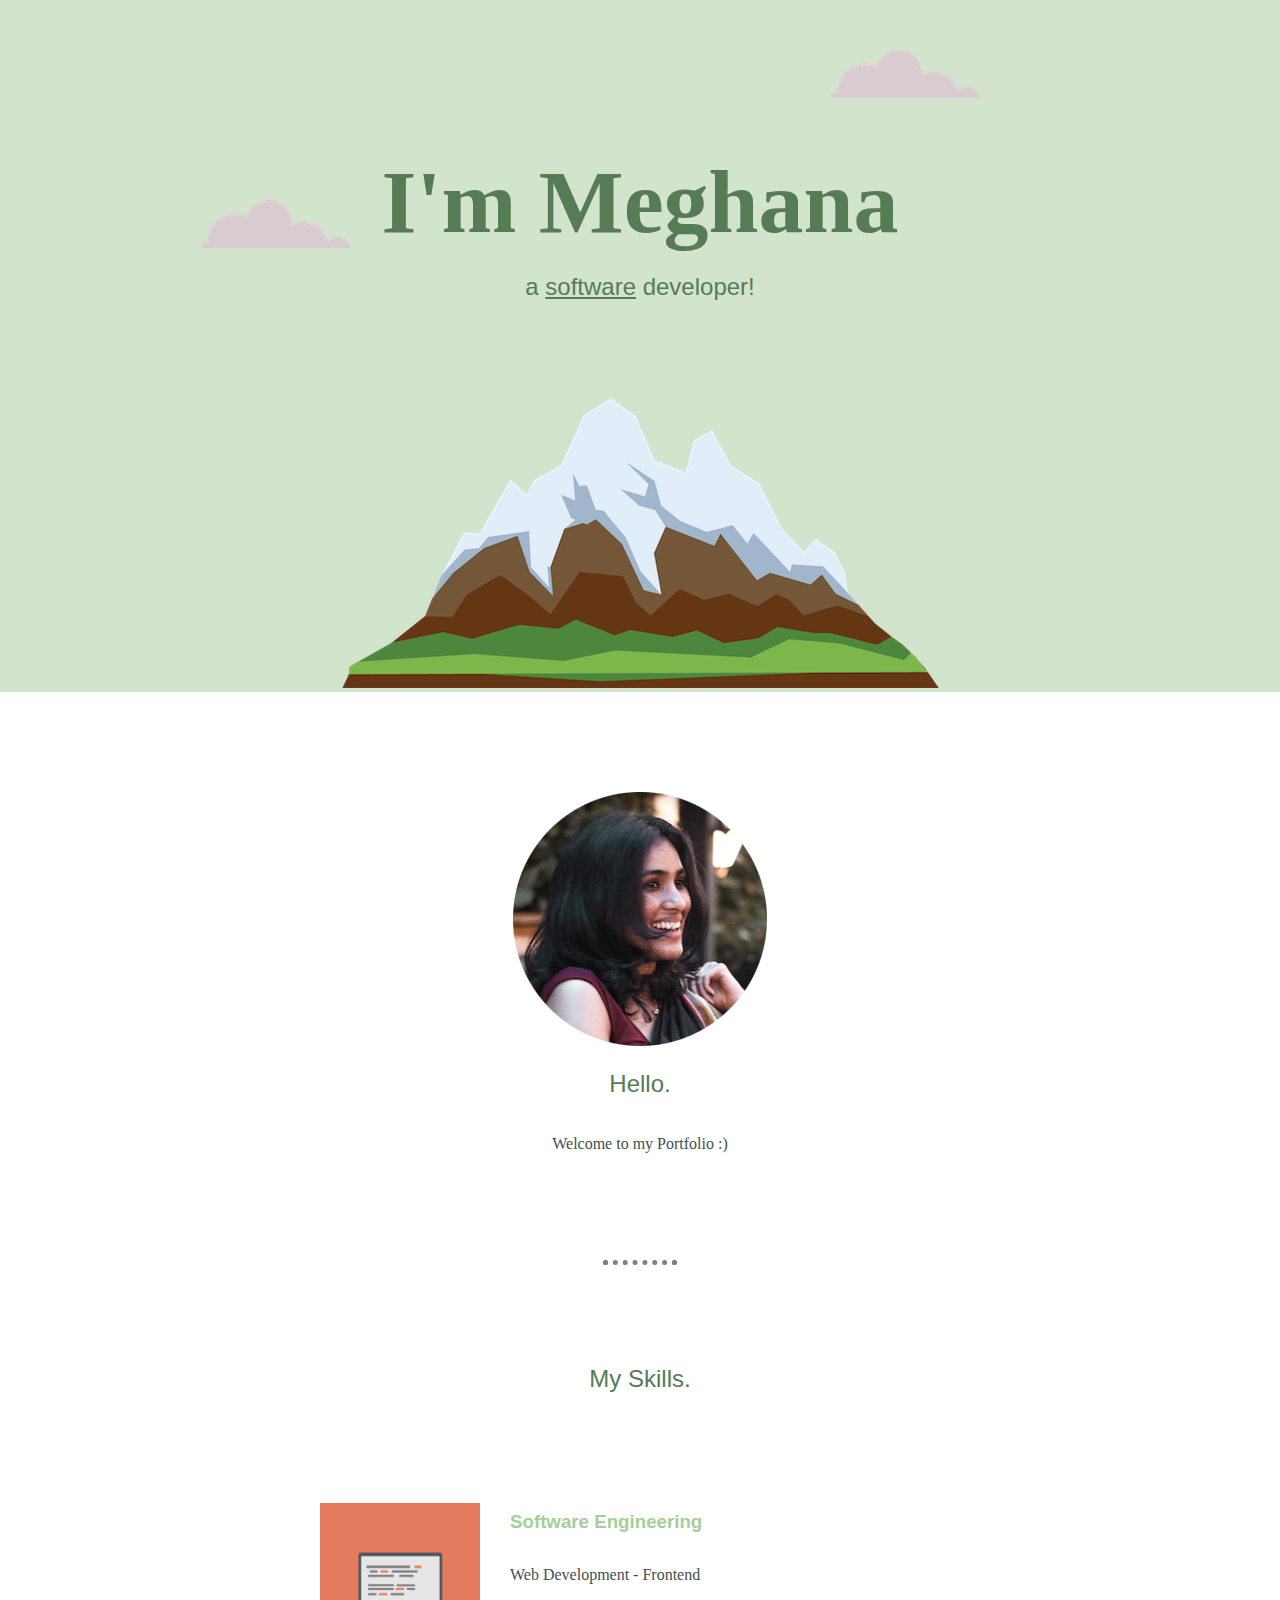
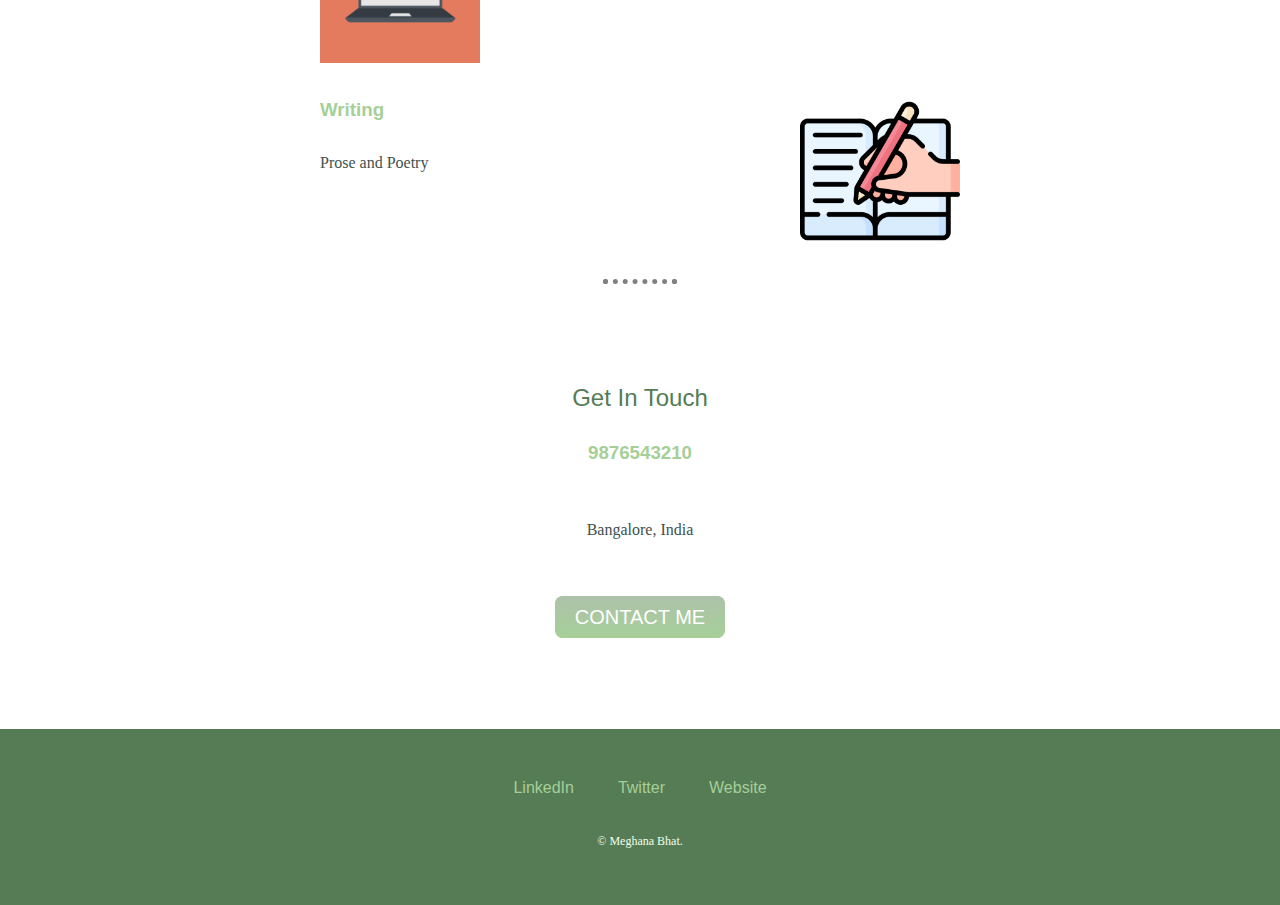
<file: CSS - My Site/index.html>
<!DOCTYPE html>
<html lang="en" dir="ltr">

<head>
  <meta charset="utf-8">
  <title>Meghana R Bhat</title>
  <link rel="stylesheet" href="css/styles.css">
  <link rel="icon" href="M-favicon.png">
  <link rel="preconnect" href="https://fonts.googleapis.com">
  <link rel="preconnect" href="https://fonts.gstatic.com" crossorigin>
  <link href="https://cdn.jsdelivr.net/npm/bootstrap@5.1.3/dist/css/bootstrap.min.css" rel="stylesheet" integrity="sha384-1BmE4kWBq78iYhFldvKuhfTAU6auU8tT94WrHftjDbrCEXSU1oBoqyl2QvZ6jIW3" crossorigin="anonymous">
</head>

<body style="background:color: blue;">
  <div class="top-container">
    <img class="top-cloud" src="images/cloud.png" alt="cloud-image">
    <h1>I'm Meghana</h1>
    <h2>a <span class="intro">software</span> developer!</h2>
    <img class="bottom-cloud" src="images/cloud.png" alt="cloud-image">
    <img src="images/mountain.png" alt="cloud-image">
  </div>
  <div class="middle-container">
    <div class="profile">
      <img src="images/meghana.png" alt="profile-img">
      <h2>Hello.</h2>
      <p class="introduction">Welcome to my Portfolio :)</p>
    </div>
    <hr>
    <div class="skills">
      <h2>My Skills.</h2>
      <div class="skill-row">
        <img class="skill-software" src="images/computer.png" alt="skill-img">
        <h3 class="skill-row-heading">Software Engineering</h3>
        <p class="skill-software-description">Web Development - Frontend</p>
      </div>
      <div class="skill-row">
        <img class="skill-writing" src="images/writing.png" alt="skill2-img">
        <h3 class="skill-row-heading">Writing</h3>
        <p class="skill-writing-description">Prose and Poetry</p>
      </div>
    </div>
    <hr>
    <div class="contact-me">
      <h2>Get In Touch</h2>
      <h3>9876543210</h3>
      <p class="contact-paragraph">Bangalore, India</p>
      <a class="btn" href="mailto:meghanasunflower@gnail.com@email.com">CONTACT ME</a>
    </div>
  </div>


  <div class="bottom-container">
    <a class="footer-link" href="https://www.linkedin.com/">LinkedIn</a>
    <a class="footer-link" href="https://twitter.com/">Twitter</a>
    <a class="footer-link" href="https://ruffleandembellish.wordpress.com/">Website</a>
    <p class="copyright">© Meghana Bhat.</p>
  </div>

</body>

</html>
</file>
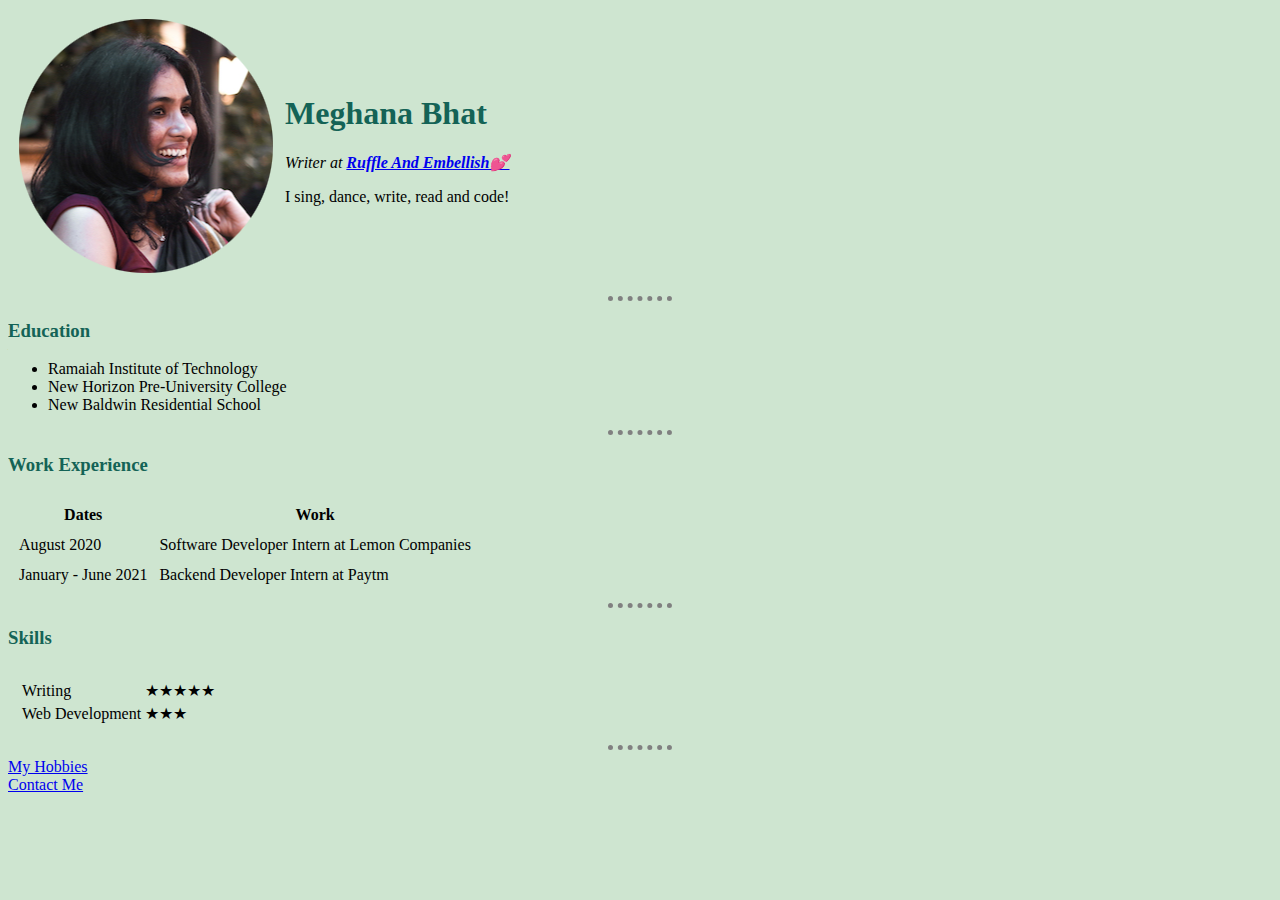
<file: HTML Personal Site/index.html>
<!DOCTYPE html>
<html lang="x`" dir="ltr">

<head>
  <meta charset="utf-8">
  <title>Meghana's Personal Site</title>
  <link rel="stylesheet" href="css/styles.css">
</head>

<body style="background-color: #CEE5D0;">
  <table cellspacing="10">
    <tr>
      <td><img src="images/meghana.png" alt="Meghana's profile picture"></td>
      <td>
        <h1>Meghana Bhat</h1>
        <p><em>Writer at <strong><a href="https://ruffleandembellish.wordpress.com">Ruffle And Embellish💕</a></strong></em></p>
        <p>I sing, dance, write, read and code!</p>
      </td>
    </tr>
  </table>
  <hr />
  <h3>Education</h3>
  <ul>
    <li>Ramaiah Institute of Technology</li>
    <li>New Horizon Pre-University College</li>
    <li>New Baldwin Residential School</li>
  </ul>
  <hr>
  <h3>Work Experience</h3>
  <table cellspacing="10">
    <thead>
      <tr>
        <th>Dates</th>
        <th>Work</th>
      </tr>
    </thead>
    <tbody>
      <tr>
        <td>August 2020</td>
        <td>Software Developer Intern at Lemon Companies</td>
      </tr>
      <tr>
        <td>January - June 2021</td>
        <td>Backend Developer Intern at Paytm</td>
      </tr>
    </tbody>
    <tfoot>

    </tfoot>
  </table>
  <hr>
  <h3>Skills</h3>

  <table cellspacing="10">
    <tr>
      <td>
        <table>
          <thead>

          </thead>
          <tbody>
            <tr>
              <td>Writing</td>
              <td>★★★★★</td>
            </tr>
            <tr>
              <td>Web Development</td>
              <td>★★★</td>
            </tr>
          </tbody>
          <tfoot>

          </tfoot>
        </table>
      </td>
    </tr>
  </table>
  <hr>
  <a href="hobbies.html">My Hobbies</a>
  <br>
  <a href="contact-me.html">Contact Me</a>
</body>

</html>
</file>
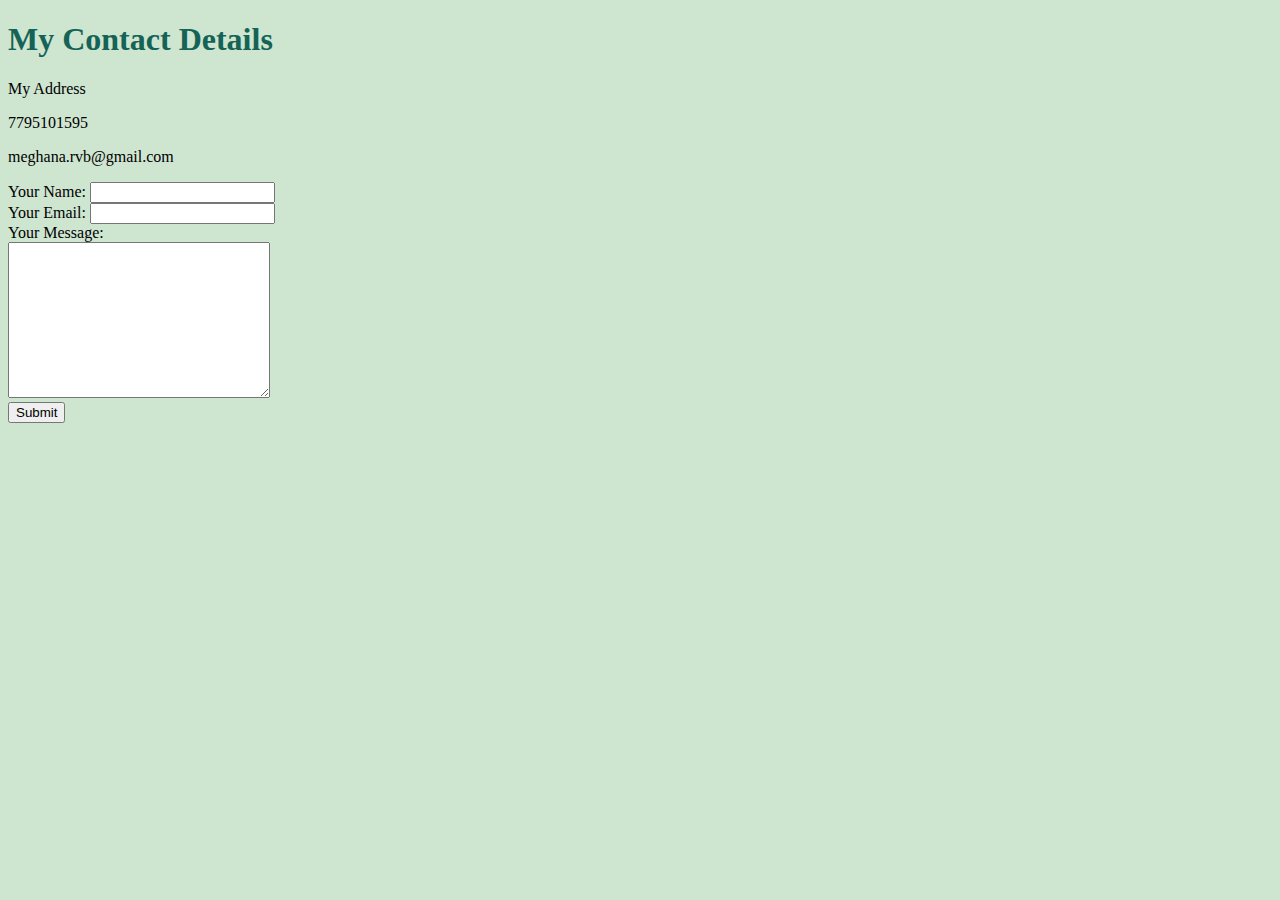
<file: HTML Personal Site/contact-me.html>
<!DOCTYPE html>
<html lang="en" dir="ltr">
  <head>
    <meta charset="utf-8" />
    <title>Contact Me</title>
    <link rel="stylesheet" href="css/styles.css" />
  </head>
  <body>
    <h1>My Contact Details</h1>
    <p>My Address</p>
    <p>7795101595</p>
    <p>meghana.rvb@gmail.com</p>

    <form
      action="mailto:meghana.rvb@gmail.com"
      method="post"
      enctype="text/plain"
    >
      <label>Your Name: </label>
      <input type="text" name="yourName" value="" /><br />
      <label>Your Email: </label>
      <input type="email" name="yourEmail" value="" /><br />
      <label>Your Message: </label><br />
      <textarea name="yourMessage" rows="10" cols="30"></textarea><br />
      <input type="submit" name="" />
    </form>
  </body>
</html>
</file>
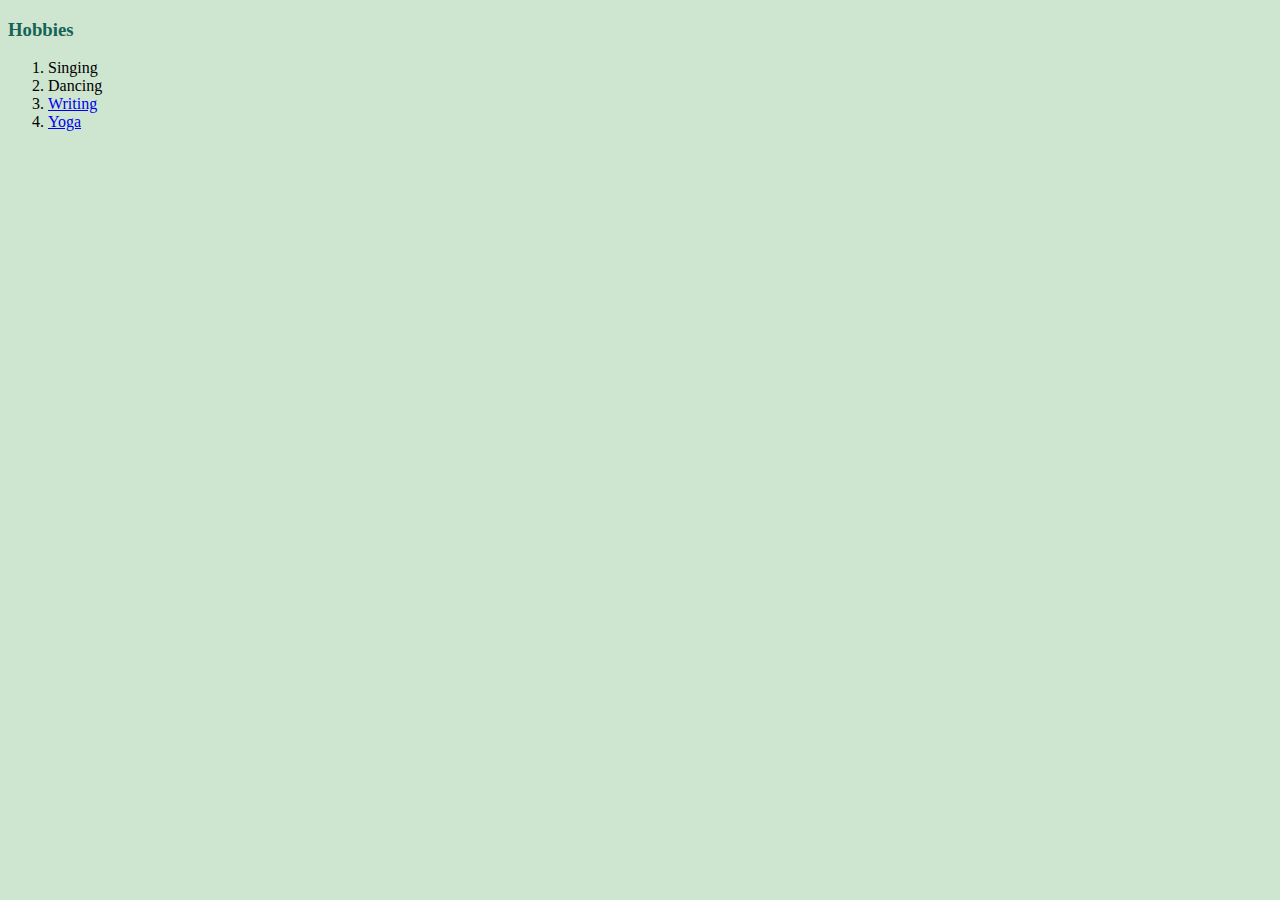
<file: HTML Personal Site/hobbies.html>
<!DOCTYPE html>
<html lang="en" dir="ltr">
  <head>
    <meta charset="utf-8">
    <title>My Hobbies</title>
    <link rel="stylesheet" href="css/styles.css">
  </head>
  <body>
    <h3>Hobbies</h3>
    <ol>
      <li>Singing</li>
      <li>Dancing</li>
      <li><a href="Ruffle And Embellish">Writing</a></li>
      <li><a href="https://www.artofliving.org/in-en">Yoga</a></li>
    </ol>
  </body>
</html>
</file>
<file: CSS - My Site/css/styles.css>
/* Tag Selectors */
body {
  margin: 0;
  text-align: center;
  font-family: 'Merriweather', serif;
  color: #40514E;
}

h1 {
  margin: 50px auto 0 auto;
  font-family: 'Sacramento', cursive;
  font-size: 5.62rem;
  color: #557C55;
}

h2 {
  color: #557C55;
  font-weight: normal;
  font-family: 'Montserrat', sans-serif;
  padding-bottom: 10px;
}

h3 {
  color: #A6CF98;
  font-family: 'Montserrat', sans-serif;
}

a {
  color: #A6CF98;
  font-family: 'Montserrat', sans-serif;
  margin: 10px 20px;
  text-decoration: none;
}

a:hover {
  color: #F2FFE9;
}

p {
  line-height: 2;
}

hr {
  margin: 100px auto;
  border: dotted 5px grey;
  border-top: none;
  width: 5%;
}

/* Class Selectors */
.top-container {
  background-color: #D3E4CD;
  padding-top: 100px;
}

.middle-container {
  margin: 100px 0;
}

.bottom-container {
  background-color: #557C55;
  padding: 50px 0 20px;
}

.bottom-cloud {
  position: absolute;
}

.intro {
  text-decoration: underline;
}

.top-cloud {
  position: absolute;
  right: 300px;
  top: 50px;
}

.bottom-cloud {
  position: absolute;
  top: 200px;
  left: 200px;
}

.skill-row {
  width: 50%;
  margin: 100px auto 100px auto;
  text-align: left;
  line-height: 2;
}

.skill-software {
  width: 25%;
  float: left;
  margin-right: 30px;
}

.skill-writing {
  width: 25%;
  float: right;
  margin-left: 30px;
}

/* .skill-software-description{
  clear: left;
}

.skill-writing-description{
  clear: right;
} */
.contact-me {
  border-radius: 8px;
}

.introduction {
  width: 30%;
  margin: auto;
}

.contact-paragraph {
  width: 40%;
  margin: 50px auto 60px;
}

.btn {
  background: #ADC2A9;
  background-image: -webkit-linear-gradient(top, #ADC2A9, #A6CF98);
  background-image: -moz-linear-gradient(top, #ADC2A9, #A6CF98);
  background-image: -ms-linear-gradient(top, #ADC2A9, #A6CF98);
  background-image: -o-linear-gradient(top, #ADC2A9, #A6CF98);
  background-image: linear-gradient(to bottom, #ADC2A9, #A6CF98);
  -webkit-border-radius: 8;
  -moz-border-radius: 8;
  border-radius: 8px;
  font-family: 'Montserrat', sans-serif;
  color: #ffffff;
  font-size: 20px;
  padding: 10px 20px 10px 20px;
  text-decoration: none;
}

.btn:hover {
  background: #F2FFE9;
  background-image: -webkit-linear-gradient(top, #F2FFE9, #99A799);
  background-image: -moz-linear-gradient(top, #F2FFE9, #99A799);
  background-image: -ms-linear-gradient(top, #F2FFE9, #99A799);
  background-image: -o-linear-gradient(top, #F2FFE9, #99A799);
  background-image: linear-gradient(to bottom, #F2FFE9, #99A799);
  text-decoration: none;
}

.copyright {
  color: #F2FFE9;
  font-size: 0.75rem;
  padding: 20px 0;
}
</file>
<file: HTML Personal Site/css/styles.css>
body {
  background-color: #CEE5D0;
}

hr {
  border-style: none;
  border-top-style: dotted;
  width: 5%;
  border-color: grey;
  border-width: 5px;
}
h1, h3{
  color: #146356;
}
</file>
